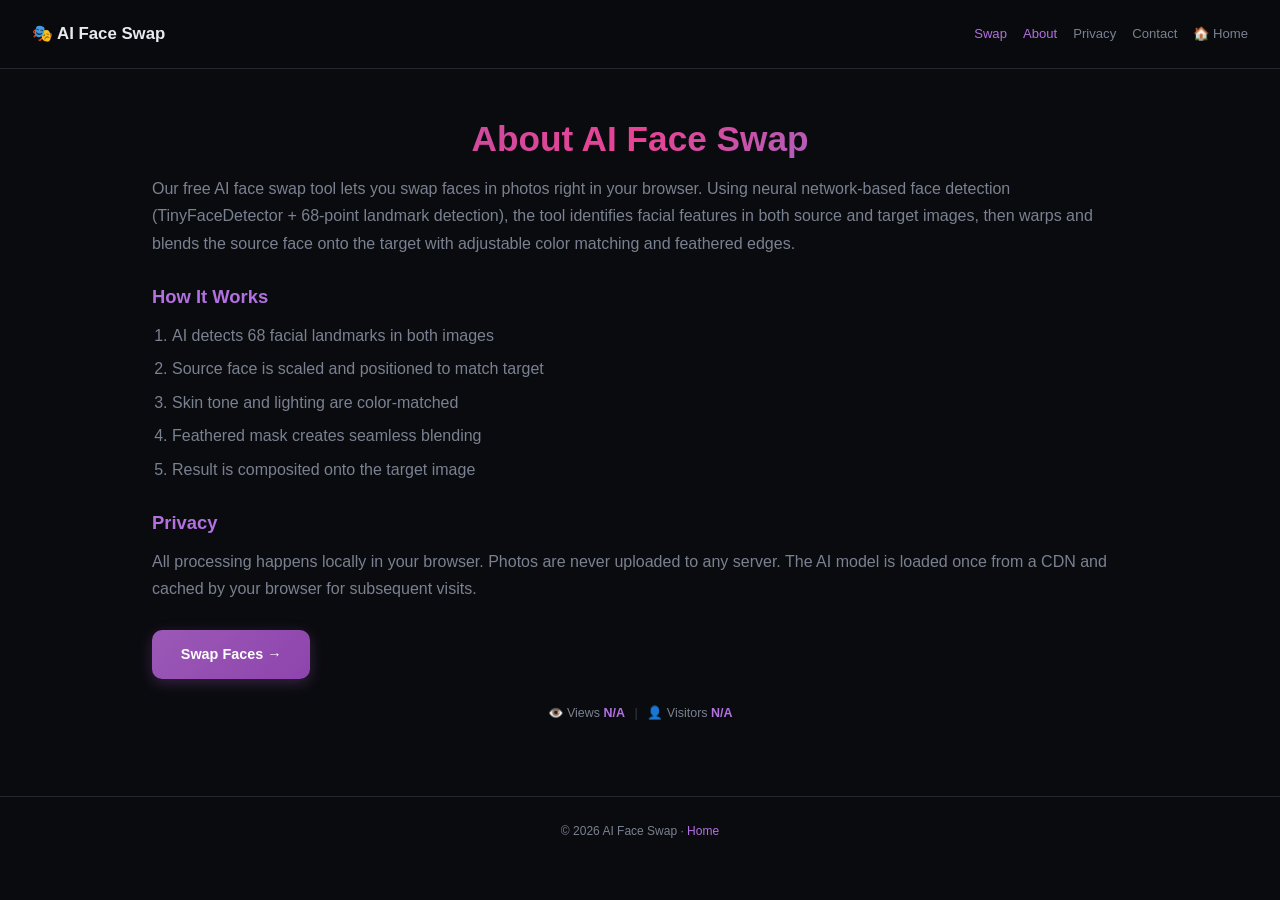
<file: about.html>
<!DOCTYPE html>
<html lang="en">
<head>
<meta charset="UTF-8"><meta name="viewport" content="width=device-width, initial-scale=1.0"><meta name="theme-color" content="#0a0b0f">
<meta name="description" content="About AI Face Swap — free online tool to swap faces in photos using AI face detection. No upload, no signup, runs in your browser.">
<meta name="robots" content="index, follow"><link rel="canonical" href="https://jimmywithfiona.com/face-swap/about.html">
<link rel="icon" type="image/svg+xml" href="favicon.svg"><link rel="apple-touch-icon" href="apple-touch-icon.png">
<link rel="preconnect" href="https://pagead2.googlesyndication.com"><link rel="dns-prefetch" href="https://pagead2.googlesyndication.com"><link rel="preconnect" href="https://api.counterapi.dev"><link rel="dns-prefetch" href="https://api.counterapi.dev">
<script async src="https://pagead2.googlesyndication.com/pagead/js/adsbygoogle.js?client=ca-pub-1840337371416691" crossorigin="anonymous"></script>
<meta property="og:type" content="website"><meta property="og:site_name" content="AI Face Swap"><meta property="og:title" content="About AI Face Swap — Free Online Tool">
<meta property="og:description" content="About AI Face Swap — free online tool to swap faces in photos using AI face detection. No upload, no signup, runs in your browser.">
<meta property="og:url" content="https://jimmywithfiona.com/face-swap/about.html"><meta property="og:image" content="https://jimmywithfiona.com/face-swap/og.png"><meta property="og:locale" content="en_US">
<meta name="twitter:card" content="summary_large_image"><meta name="twitter:title" content="About AI Face Swap"><meta name="twitter:image" content="https://jimmywithfiona.com/face-swap/og.png">
<title>About AI Face Swap — Free Online Tool | Info</title><link rel="stylesheet" href="css/style.css">
<script type="application/ld+json">{"@context":"https://schema.org","@type":"AboutPage","name":"About AI Face Swap","url":"https://jimmywithfiona.com/face-swap/about.html","isPartOf":{"@type":"WebSite","name":"AI Face Swap","url":"https://jimmywithfiona.com/face-swap/"}}</script>
<script type="application/ld+json">{"@context":"https://schema.org","@type":"BreadcrumbList","itemListElement":[{"@type":"ListItem","position":1,"name":"Home","item":"https://jimmywithfiona.com/"},{"@type":"ListItem","position":2,"name":"AI Face Swap","item":"https://jimmywithfiona.com/face-swap/"},{"@type":"ListItem","position":3,"name":"About","item":"https://jimmywithfiona.com/face-swap/about.html"}]}</script>
</head>
<body>
<nav class="navbar"><a class="brand" href="/face-swap/">🎭 AI Face Swap</a><div class="nav-links"><a href="/face-swap/" class="active">Swap</a><a href="about.html" class="active">About</a><a href="privacy.html">Privacy</a><a href="contact.html">Contact</a><a href="/">🏠 Home</a></div></nav>
<main>

<h1>About AI Face Swap</h1>
<p style="color:var(--dim);">Our free AI face swap tool lets you swap faces in photos right in your browser. Using neural network-based face detection (TinyFaceDetector + 68-point landmark detection), the tool identifies facial features in both source and target images, then warps and blends the source face onto the target with adjustable color matching and feathered edges.</p>
<h2>How It Works</h2>
<ol style="color:var(--dim);margin-left:1.25rem;"><li>AI detects 68 facial landmarks in both images</li><li>Source face is scaled and positioned to match target</li><li>Skin tone and lighting are color-matched</li><li>Feathered mask creates seamless blending</li><li>Result is composited onto the target image</li></ol>
<h2>Privacy</h2>
<p style="color:var(--dim);">All processing happens locally in your browser. Photos are never uploaded to any server. The AI model is loaded once from a CDN and cached by your browser for subsequent visits.</p>
<a class="btn" href="/face-swap/" style="text-decoration:none;display:inline-block;margin-top:1rem;">Swap Faces →</a>
<div class="stats-footer">👁️ Views <strong id="pv">-</strong><span class="stat-divider">|</span>👤 Visitors <strong id="uv">-</strong></div>
<!-- AdSense Ad Unit -->
<ins class="adsbygoogle"
     style="display:block"
     data-ad-client="ca-pub-1840337371416691"
     data-ad-slot="5549785669"
     data-ad-format="auto"
     data-full-width-responsive="true"></ins>
<script>
     (adsbygoogle = window.adsbygoogle || []).push({});
</script>
</main>
<footer><p>© 2026 AI Face Swap · <a href="/">Home</a></p></footer>
<script src="js/counter.js" defer></script>
<!-- I18N-FULL -->
<script>
(function(){
var lang=(navigator.language||navigator.userLanguage||'en').toLowerCase();
if(!lang.startsWith('zh'))return;
var ZH={"🎭 AI Face Swap":"🎭 AI 换脸","Swap":"换脸","About":"关于","Privacy":"隐私","Contact":"联系","🏠 Home":"🏠 首页","About AI Face Swap":"关于 AI 换脸","Our free AI face swap tool lets you swap faces in photos right in your browser. Using neural network-based face detection (TinyFaceDetector + 68-point landmark detection), the tool identifies facial features in both source and target images, then warps and blends the source face onto the target with adjustable color matching and feathered edges.":"我们的免费 AI 换脸工具让你可以直接在浏览器中替换照片中的人脸。基于神经网络的人脸检测（TinyFaceDetector + 68 点特征点检测），工具会识别源图像和目标图像中的面部特征，然后将源人脸变形并融合到目标图像上，支持可调的色彩匹配和羽化边缘。","How It Works":"工作原理","AI detects 68 facial landmarks in both images":"AI 在两张图像中检测 68 个面部特征点","Source face is scaled and positioned to match target":"源人脸被缩放和定位以匹配目标","Skin tone and lighting are color-matched":"肤色和光线进行色彩匹配","Feathered mask creates seamless blending":"羽化遮罩实现无缝融合","Result is composited onto the target image":"结果合成到目标图像上","All processing happens locally in your browser. Photos are never uploaded to any server. The AI model is loaded once from a CDN and cached by your browser for subsequent visits.":"所有处理都在你的浏览器中本地完成。照片绝不会上传到任何服务器。AI 模型从 CDN 加载一次，由你的浏览器缓存以供后续访问使用。","Swap Faces →":"开始换脸 →","👁️ Views":"👁️ 浏览量","👤 Visitors":"👤 访客","© 2026 AI Face Swap ·":"© 2026 AI 换脸 ·","Home":"首页"};
function walk(node){
if(node.nodeType===3){
var t=node.textContent,k=t.trim();
if(k&&ZH[k]){node.textContent=t.replace(k,ZH[k])}
}else if(node.nodeType===1&&node.tagName!=='SCRIPT'&&node.tagName!=='STYLE'&&node.tagName!=='NOSCRIPT'){
if(node.childNodes.length>1){
var full=node.textContent.trim();
if(ZH[full]){node.textContent=ZH[full];return}
}
for(var i=0;i<node.childNodes.length;i++){walk(node.childNodes[i])}
}
}
walk(document.body);
document.documentElement.lang='zh-CN';
var mo=new MutationObserver(function(muts){
muts.forEach(function(m){
if(m.type==='childList'){m.addedNodes.forEach(function(n){walk(n)})}
else if(m.type==='characterData'){walk(m.target)}
});
});
mo.observe(document.body,{childList:true,subtree:true,characterData:true});
})();
</script>
<!-- /I18N-FULL -->
</body>
</html>
</file>
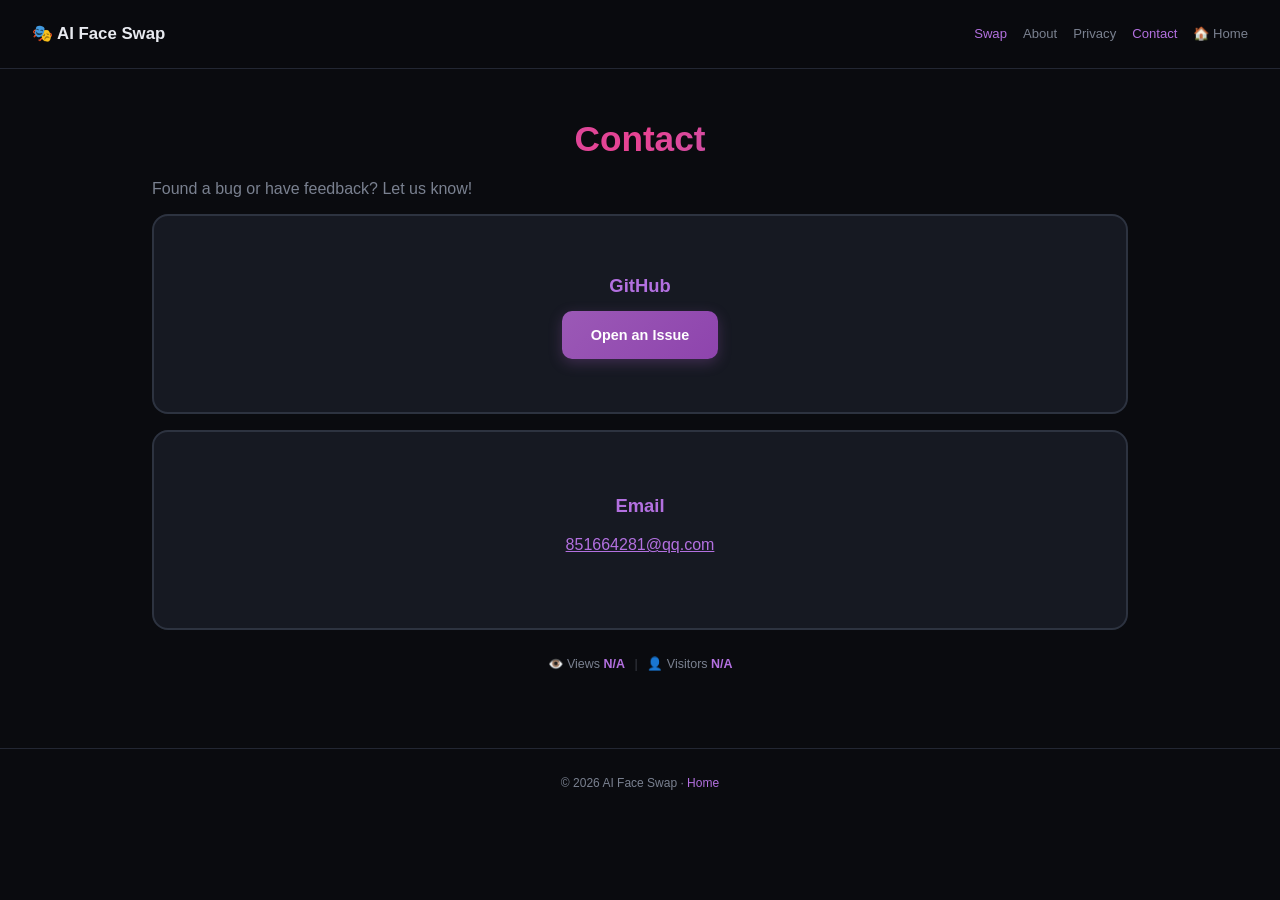
<file: contact.html>
<!DOCTYPE html>
<html lang="en">
<head>
<meta charset="UTF-8"><meta name="viewport" content="width=device-width, initial-scale=1.0"><meta name="theme-color" content="#0a0b0f">
<meta name="description" content="Contact AI Face Swap — send feedback or report issues.">
<meta name="robots" content="index, follow"><link rel="canonical" href="https://jimmywithfiona.com/face-swap/contact.html">
<link rel="icon" type="image/svg+xml" href="favicon.svg"><link rel="apple-touch-icon" href="apple-touch-icon.png">
<link rel="preconnect" href="https://pagead2.googlesyndication.com"><link rel="dns-prefetch" href="https://pagead2.googlesyndication.com"><link rel="preconnect" href="https://api.counterapi.dev"><link rel="dns-prefetch" href="https://api.counterapi.dev">
<script async src="https://pagead2.googlesyndication.com/pagead/js/adsbygoogle.js?client=ca-pub-1840337371416691" crossorigin="anonymous"></script>
<meta property="og:type" content="website"><meta property="og:site_name" content="AI Face Swap"><meta property="og:title" content="Contact AI Face Swap">
<meta property="og:description" content="Contact AI Face Swap — send feedback or report issues.">
<meta property="og:url" content="https://jimmywithfiona.com/face-swap/contact.html"><meta property="og:image" content="https://jimmywithfiona.com/face-swap/og.png"><meta property="og:locale" content="en_US">
<meta name="twitter:card" content="summary_large_image"><meta name="twitter:title" content="Contact AI Face Swap"><meta name="twitter:image" content="https://jimmywithfiona.com/face-swap/og.png">
<title>Contact AI Face Swap — Feedback &amp; Support</title><link rel="stylesheet" href="css/style.css">
<script type="application/ld+json">{"@context":"https://schema.org","@type":"BreadcrumbList","itemListElement":[{"@type":"ListItem","position":1,"name":"Home","item":"https://jimmywithfiona.com/"},{"@type":"ListItem","position":2,"name":"AI Face Swap","item":"https://jimmywithfiona.com/face-swap/"},{"@type":"ListItem","position":3,"name":"Contact","item":"https://jimmywithfiona.com/face-swap/contact.html"}]}</script>
</head>
<body>
<nav class="navbar"><a class="brand" href="/face-swap/">🎭 AI Face Swap</a><div class="nav-links"><a href="/face-swap/" class="active">Swap</a><a href="about.html">About</a><a href="privacy.html">Privacy</a><a href="contact.html" class="active">Contact</a><a href="/">🏠 Home</a></div></nav>
<main>

<h1>Contact</h1>
<p style="color:var(--dim);">Found a bug or have feedback? Let us know!</p>
<div class="upload-area" style="padding:1.5rem;border-style:solid;"><h2 style="margin-top:0;color:var(--hover)">GitHub</h2><a class="btn" href="https://github.com/JimmyLLLL" target="_blank" rel="noopener" style="text-decoration:none;display:inline-block;">Open an Issue</a></div>
<div class="upload-area" style="padding:1.5rem;border-style:solid;margin-top:1rem;"><h2 style="margin-top:0;color:var(--hover)">Email</h2><p><a href="mailto:851664281@qq.com">851664281@qq.com</a></p></div>
<div class="stats-footer">👁️ Views <strong id="pv">-</strong><span class="stat-divider">|</span>👤 Visitors <strong id="uv">-</strong></div>
<!-- AdSense Ad Unit -->
<ins class="adsbygoogle"
     style="display:block"
     data-ad-client="ca-pub-1840337371416691"
     data-ad-slot="5549785669"
     data-ad-format="auto"
     data-full-width-responsive="true"></ins>
<script>
     (adsbygoogle = window.adsbygoogle || []).push({});
</script>
</main>
<footer><p>© 2026 AI Face Swap · <a href="/">Home</a></p></footer>
<script src="js/counter.js" defer></script>
<!-- I18N-FULL -->
<script>
(function(){
var lang=(navigator.language||navigator.userLanguage||'en').toLowerCase();
if(!lang.startsWith('zh'))return;
var ZH={"🎭 AI Face Swap":"🎭 AI 换脸","Swap":"换脸","About":"关于","Privacy":"隐私","Contact":"联系","🏠 Home":"🏠 首页","Found a bug or have feedback? Let us know!":"发现 bug 或有反馈？告诉我们吧！","Open an Issue":"提交 Issue","Email":"邮箱","👁️ Views":"👁️ 浏览量","👤 Visitors":"👤 访客","© 2026 AI Face Swap ·":"© 2026 AI 换脸 ·","Home":"首页"};
function walk(node){
if(node.nodeType===3){
var t=node.textContent,k=t.trim();
if(k&&ZH[k]){node.textContent=t.replace(k,ZH[k])}
}else if(node.nodeType===1&&node.tagName!=='SCRIPT'&&node.tagName!=='STYLE'&&node.tagName!=='NOSCRIPT'){
if(node.childNodes.length>1){
var full=node.textContent.trim();
if(ZH[full]){node.textContent=ZH[full];return}
}
for(var i=0;i<node.childNodes.length;i++){walk(node.childNodes[i])}
}
}
walk(document.body);
document.documentElement.lang='zh-CN';
var mo=new MutationObserver(function(muts){
muts.forEach(function(m){
if(m.type==='childList'){m.addedNodes.forEach(function(n){walk(n)})}
else if(m.type==='characterData'){walk(m.target)}
});
});
mo.observe(document.body,{childList:true,subtree:true,characterData:true});
})();
</script>
<!-- /I18N-FULL -->
</body>
</html>
</file>
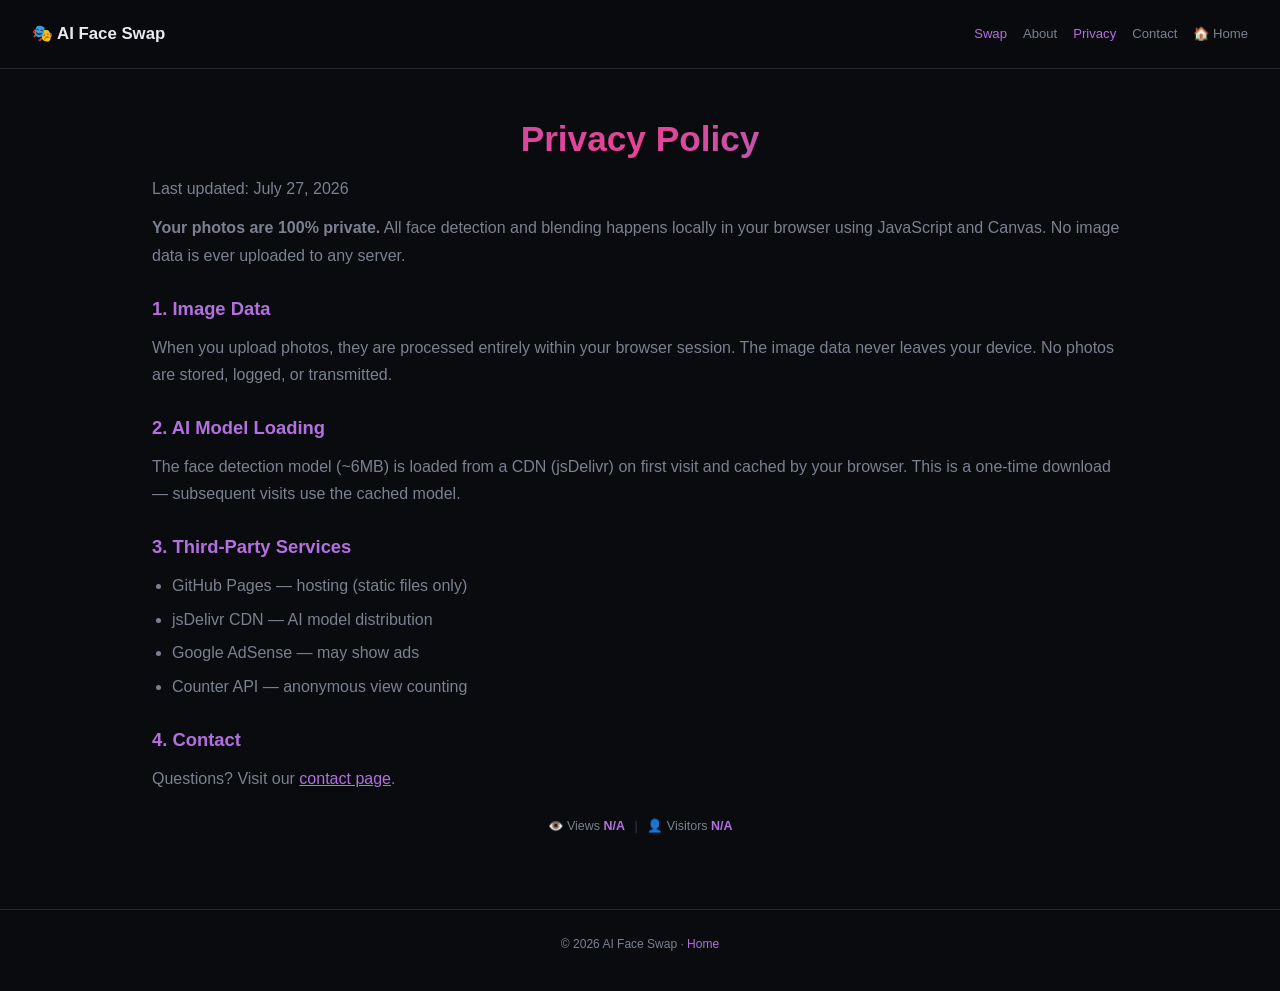
<file: privacy.html>
<!DOCTYPE html>
<html lang="en">
<head>
<meta charset="UTF-8"><meta name="viewport" content="width=device-width, initial-scale=1.0"><meta name="theme-color" content="#0a0b0f">
<meta name="description" content="AI Face Swap privacy policy — all photo processing local. No images uploaded. Complete privacy.">
<meta name="robots" content="index, follow"><link rel="canonical" href="https://jimmywithfiona.com/face-swap/privacy.html">
<link rel="icon" type="image/svg+xml" href="favicon.svg"><link rel="apple-touch-icon" href="apple-touch-icon.png">
<link rel="preconnect" href="https://pagead2.googlesyndication.com"><link rel="dns-prefetch" href="https://pagead2.googlesyndication.com"><link rel="preconnect" href="https://api.counterapi.dev"><link rel="dns-prefetch" href="https://api.counterapi.dev">
<script async src="https://pagead2.googlesyndication.com/pagead/js/adsbygoogle.js?client=ca-pub-1840337371416691" crossorigin="anonymous"></script>
<meta property="og:type" content="website"><meta property="og:site_name" content="AI Face Swap"><meta property="og:title" content="Privacy Policy — AI Face Swap">
<meta property="og:description" content="AI Face Swap privacy policy — all photo processing local. No images uploaded. Complete privacy.">
<meta property="og:url" content="https://jimmywithfiona.com/face-swap/privacy.html"><meta property="og:image" content="https://jimmywithfiona.com/face-swap/og.png"><meta property="og:locale" content="en_US">
<meta name="twitter:card" content="summary_large_image"><meta name="twitter:title" content="Privacy — AI Face Swap"><meta name="twitter:image" content="https://jimmywithfiona.com/face-swap/og.png">
<title>Privacy Policy — AI Face Swap | 100% Local</title><link rel="stylesheet" href="css/style.css">
<script type="application/ld+json">{"@context":"https://schema.org","@type":"BreadcrumbList","itemListElement":[{"@type":"ListItem","position":1,"name":"Home","item":"https://jimmywithfiona.com/"},{"@type":"ListItem","position":2,"name":"AI Face Swap","item":"https://jimmywithfiona.com/face-swap/"},{"@type":"ListItem","position":3,"name":"Privacy","item":"https://jimmywithfiona.com/face-swap/privacy.html"}]}</script>
</head>
<body>
<nav class="navbar"><a class="brand" href="/face-swap/">🎭 AI Face Swap</a><div class="nav-links"><a href="/face-swap/" class="active">Swap</a><a href="about.html">About</a><a href="privacy.html" class="active">Privacy</a><a href="contact.html">Contact</a><a href="/">🏠 Home</a></div></nav>
<main>

<h1>Privacy Policy</h1>
<p style="color:var(--dim);">Last updated: July 27, 2026</p>
<p style="color:var(--dim);"><strong>Your photos are 100% private.</strong> All face detection and blending happens locally in your browser using JavaScript and Canvas. No image data is ever uploaded to any server.</p>
<h2>1. Image Data</h2><p style="color:var(--dim);">When you upload photos, they are processed entirely within your browser session. The image data never leaves your device. No photos are stored, logged, or transmitted.</p>
<h2>2. AI Model Loading</h2><p style="color:var(--dim);">The face detection model (~6MB) is loaded from a CDN (jsDelivr) on first visit and cached by your browser. This is a one-time download — subsequent visits use the cached model.</p>
<h2>3. Third-Party Services</h2><ul style="color:var(--dim);"><li>GitHub Pages — hosting (static files only)</li><li>jsDelivr CDN — AI model distribution</li><li>Google AdSense — may show ads</li><li>Counter API — anonymous view counting</li></ul>
<h2>4. Contact</h2><p style="color:var(--dim);">Questions? Visit our <a href="contact.html">contact page</a>.</p>
<div class="stats-footer">👁️ Views <strong id="pv">-</strong><span class="stat-divider">|</span>👤 Visitors <strong id="uv">-</strong></div>
<!-- AdSense Ad Unit -->
<ins class="adsbygoogle"
     style="display:block"
     data-ad-client="ca-pub-1840337371416691"
     data-ad-slot="5549785669"
     data-ad-format="auto"
     data-full-width-responsive="true"></ins>
<script>
     (adsbygoogle = window.adsbygoogle || []).push({});
</script>
</main>
<footer><p>© 2026 AI Face Swap · <a href="/">Home</a></p></footer>
<script src="js/counter.js" defer></script>
<!-- I18N-FULL -->
<script>
(function(){
var lang=(navigator.language||navigator.userLanguage||'en').toLowerCase();
if(!lang.startsWith('zh'))return;
var ZH={"🎭 AI Face Swap":"🎭 AI 换脸","Swap":"换脸","About":"关于","Privacy":"隐私","Contact":"联系","🏠 Home":"🏠 首页","Privacy Policy":"隐私政策","Last updated: July 27, 2026":"最后更新：2026 年 7 月 27 日","Your photos are 100% private.":"你的照片 100% 私密。","All face detection and blending happens locally in your browser using JavaScript and Canvas. No image data is ever uploaded to any server.":"所有人脸检测和融合都在你的浏览器中使用 JavaScript 和 Canvas 本地完成。任何图像数据都不会上传到任何服务器。","1. Image Data":"1. 图像数据","When you upload photos, they are processed entirely within your browser session. The image data never leaves your device. No photos are stored, logged, or transmitted.":"当你上传照片时，它们完全在你的浏览器会话中处理。图像数据绝不会离开你的设备。照片不会被存储、记录或传输。","2. AI Model Loading":"2. AI 模型加载","The face detection model (~6MB) is loaded from a CDN (jsDelivr) on first visit and cached by your browser. This is a one-time download — subsequent visits use the cached model.":"人脸检测模型（约 6MB）在首次访问时从 CDN（jsDelivr）加载，并由你的浏览器缓存。这是一次性下载 — 后续访问使用缓存的模型。","3. Third-Party Services":"3. 第三方服务","GitHub Pages — hosting (static files only)":"GitHub Pages — 托管（仅静态文件）","jsDelivr CDN — AI model distribution":"jsDelivr CDN — AI 模型分发","Google AdSense — may show ads":"Google AdSense — 可能显示广告","Counter API — anonymous view counting":"Counter API — 匿名浏览计数","4. Contact":"4. 联系","Questions? Visit our":"有疑问？访问我们的","contact page":"联系页面","👁️ Views":"👁️ 浏览量","👤 Visitors":"👤 访客","© 2026 AI Face Swap ·":"© 2026 AI 换脸 ·","Home":"首页"};
function walk(node){
if(node.nodeType===3){
var t=node.textContent,k=t.trim();
if(k&&ZH[k]){node.textContent=t.replace(k,ZH[k])}
}else if(node.nodeType===1&&node.tagName!=='SCRIPT'&&node.tagName!=='STYLE'&&node.tagName!=='NOSCRIPT'){
if(node.childNodes.length>1){
var full=node.textContent.trim();
if(ZH[full]){node.textContent=ZH[full];return}
}
for(var i=0;i<node.childNodes.length;i++){walk(node.childNodes[i])}
}
}
walk(document.body);
document.documentElement.lang='zh-CN';
var mo=new MutationObserver(function(muts){
muts.forEach(function(m){
if(m.type==='childList'){m.addedNodes.forEach(function(n){walk(n)})}
else if(m.type==='characterData'){walk(m.target)}
});
});
mo.observe(document.body,{childList:true,subtree:true,characterData:true});
})();
</script>
<!-- /I18N-FULL -->
</body>
</html>
</file>
<file: css/style.css>
*{margin:0;padding:0;box-sizing:border-box}
:root{--bg:#0a0b0f;--bg2:#11131a;--card:#161922;--card2:#1a1e28;--border:#232733;--border2:#2d3340;--text:#e8eaf0;--dim:#7a8190;--accent:#9b59b6;--hover:#b370e0;--green:#2ecc71;--red:#ff3b3b;--gold:#fdcb6e;--blue:#4f8cff;--pink:#e84393;--r:16px}
body{font-family:-apple-system,BlinkMacSystemFont,"Segoe UI",Roboto,sans-serif;background:var(--bg);color:var(--text);min-height:100vh;line-height:1.7;overflow-x:hidden}
.navbar{display:flex;justify-content:space-between;align-items:center;padding:.75rem 2rem;border-bottom:1px solid var(--border);position:sticky;top:0;background:rgba(10,11,15,.92);backdrop-filter:blur(12px);z-index:50}
.navbar .brand{font-weight:800;color:var(--text);text-decoration:none;font-size:1.05rem;display:flex;align-items:center;gap:.4rem}
.navbar .nav-links{display:flex;gap:1rem}
.navbar .nav-links a{color:var(--dim);text-decoration:none;font-size:.82rem;transition:color .2s;min-height:44px;display:inline-flex;align-items:center}
.navbar .nav-links a:hover,.navbar .nav-links a.active{color:var(--hover)}
main{max-width:1040px;margin:0 auto;padding:2.5rem 2rem 3rem}
h1{font-size:2.2rem;margin-bottom:.4rem;text-align:center;background:linear-gradient(135deg,#9b59b6,#e84393,#4f8cff);-webkit-background-clip:text;-webkit-text-fill-color:transparent;background-clip:text}
.subtitle{color:var(--dim);font-size:1rem;margin-bottom:1.5rem;text-align:center}
h2{font-size:1.15rem;margin:1.5rem 0 .6rem;color:var(--hover)}
p{margin-bottom:.75rem}a{color:var(--hover)}
ul{margin:0 0 1rem 1.25rem}li{margin-bottom:.4rem}

/* Status banner */
.status-banner{background:var(--card);border:1px solid var(--border2);border-left:4px solid var(--blue);border-radius:12px;padding:1rem 1.25rem;margin-bottom:1.5rem;font-size:.85rem;color:var(--dim)}
.status-banner strong{color:var(--text)}
.status-banner .check{color:var(--green)}
.status-banner .cross{color:var(--red)}

/* Upload areas */
.upload-row{display:grid;grid-template-columns:1fr 1fr;gap:1rem;margin-bottom:1.5rem}
.upload-area{border:2px dashed var(--border2);border-radius:var(--r);padding:2rem 1rem;text-align:center;cursor:pointer;transition:border-color .2s,background .2s;background:var(--card);position:relative;min-height:200px;display:flex;flex-direction:column;align-items:center;justify-content:center}
.upload-area:hover,.upload-area.dragover{border-color:var(--accent);background:var(--card2)}
.upload-area .icon{font-size:2.5rem;margin-bottom:.5rem}
.upload-area .text{font-size:.95rem;color:var(--text);font-weight:600;margin-bottom:.2rem}
.upload-area .hint{font-size:.75rem;color:var(--dim)}
.upload-area img{max-width:100%;max-height:200px;border-radius:8px;margin-top:.5rem}
.upload-area .face-box{position:absolute;border:2px solid var(--green);border-radius:4px}
.upload-area .label-tag{position:absolute;top:.5rem;left:.5rem;font-size:.7rem;background:var(--accent);color:#fff;padding:.15rem .5rem;border-radius:4px;font-weight:600}

/* Controls */
.controls{background:var(--card);border:1px solid var(--border2);border-radius:var(--r);padding:1.5rem;margin-bottom:1.5rem;display:none}
.controls.show{display:block;animation:fade .2s}
.control-row{display:grid;grid-template-columns:1fr 1fr;gap:1rem;margin-bottom:1rem}
.control-group label{display:block;font-size:.78rem;color:var(--dim);margin-bottom:.4rem;text-transform:uppercase;letter-spacing:.05em;font-weight:600}
.control-group input[type="range"]{width:100%;-webkit-appearance:none;appearance:none;height:6px;background:var(--bg2);border-radius:3px;outline:none}
.control-group input[type="range"]::-webkit-slider-thumb{-webkit-appearance:none;width:20px;height:20px;background:var(--accent);border-radius:50%;cursor:pointer}
.control-group input[type="range"]::-moz-range-thumb{width:20px;height:20px;background:var(--accent);border-radius:50%;cursor:pointer;border:none}
.control-label{display:flex;justify-content:space-between;align-items:center}
.control-label .val{color:var(--accent);font-weight:700;font-variant-numeric:tabular-nums;font-family:"Courier New",monospace}

.btn-row{display:flex;gap:.6rem;flex-wrap:wrap;margin-top:1rem;justify-content:center}
.btn{background:linear-gradient(135deg,var(--accent),#8e44ad);color:#fff;border:none;border-radius:10px;padding:.75rem 1.8rem;font-size:.9rem;font-weight:600;cursor:pointer;transition:transform .1s,box-shadow .15s;font-family:inherit;min-height:44px;box-shadow:0 4px 14px rgba(155,89,182,.3)}
.btn:hover{box-shadow:0 6px 20px rgba(155,89,182,.45)}
.btn:active{transform:scale(.97)}
.btn:disabled{opacity:.4;cursor:not-allowed;box-shadow:none}
.btn-success{background:linear-gradient(135deg,var(--green),#27ae60);box-shadow:0 4px 14px rgba(46,204,113,.3)}
.btn-secondary{background:var(--bg2);border:1px solid var(--border2);box-shadow:none;color:var(--dim)}
.btn-secondary:hover{background:var(--card);color:var(--text);box-shadow:none}

/* Progress */
.progress-bar{height:4px;background:var(--bg2);border-radius:2px;overflow:hidden;margin:1rem 0;display:none}
.progress-bar.show{display:block}
.progress-fill{height:100%;background:linear-gradient(90deg,var(--accent),var(--pink));border-radius:2px;transition:width .3s;width:0}

/* Result */
.result-wrap{background:var(--card);border:1px solid var(--border2);border-radius:var(--r);padding:1.5rem;margin-bottom:1.5rem;text-align:center;display:none}
.result-wrap.show{display:block;animation:fade .3s}
.result-wrap .label{font-size:.78rem;color:var(--dim);text-transform:uppercase;letter-spacing:.05em;font-weight:600;margin-bottom:.75rem}
.result-wrap canvas{max-width:100%;border-radius:8px;background:var(--bg)}
.result-wrap img{max-width:100%;border-radius:8px}

/* Loading spinner */
.spinner{display:inline-block;width:20px;height:20px;border:2px solid var(--border2);border-top-color:var(--accent);border-radius:50%;animation:spin .8s linear infinite;margin-right:.5rem;vertical-align:middle}
@keyframes spin{to{transform:rotate(360deg)}}
@keyframes fade{0%{opacity:0}100%{opacity:1}}

.stats-footer{text-align:center;margin:1.5rem 0;font-size:.78rem;color:var(--dim)}
.stats-footer strong{color:var(--hover);font-variant-numeric:tabular-nums}
.stat-divider{margin:0 .6rem;opacity:.4}
footer{text-align:center;padding:1.5rem 2rem;color:var(--dim);font-size:.75rem;border-top:1px solid var(--border)}
footer a{color:var(--hover);text-decoration:none}
.seo-section{color:var(--dim);font-size:.88rem;margin-top:2.5rem;line-height:1.8}
.seo-section h2{color:var(--text)}

.warning-box{background:rgba(255,59,59,.08);border:1px solid rgba(255,59,59,.2);border-radius:12px;padding:1rem 1.25rem;margin-bottom:1.5rem;font-size:.82rem;color:var(--text)}
.warning-box strong{color:var(--red)}

@media(max-width:760px){
  main{padding:2rem 1rem 3rem}
  h1{font-size:1.6rem}
  .navbar{padding:.75rem 1rem}
  .navbar .nav-links{gap:.6rem}
  .upload-row{grid-template-columns:1fr}
  .control-row{grid-template-columns:1fr}
}
</file>
